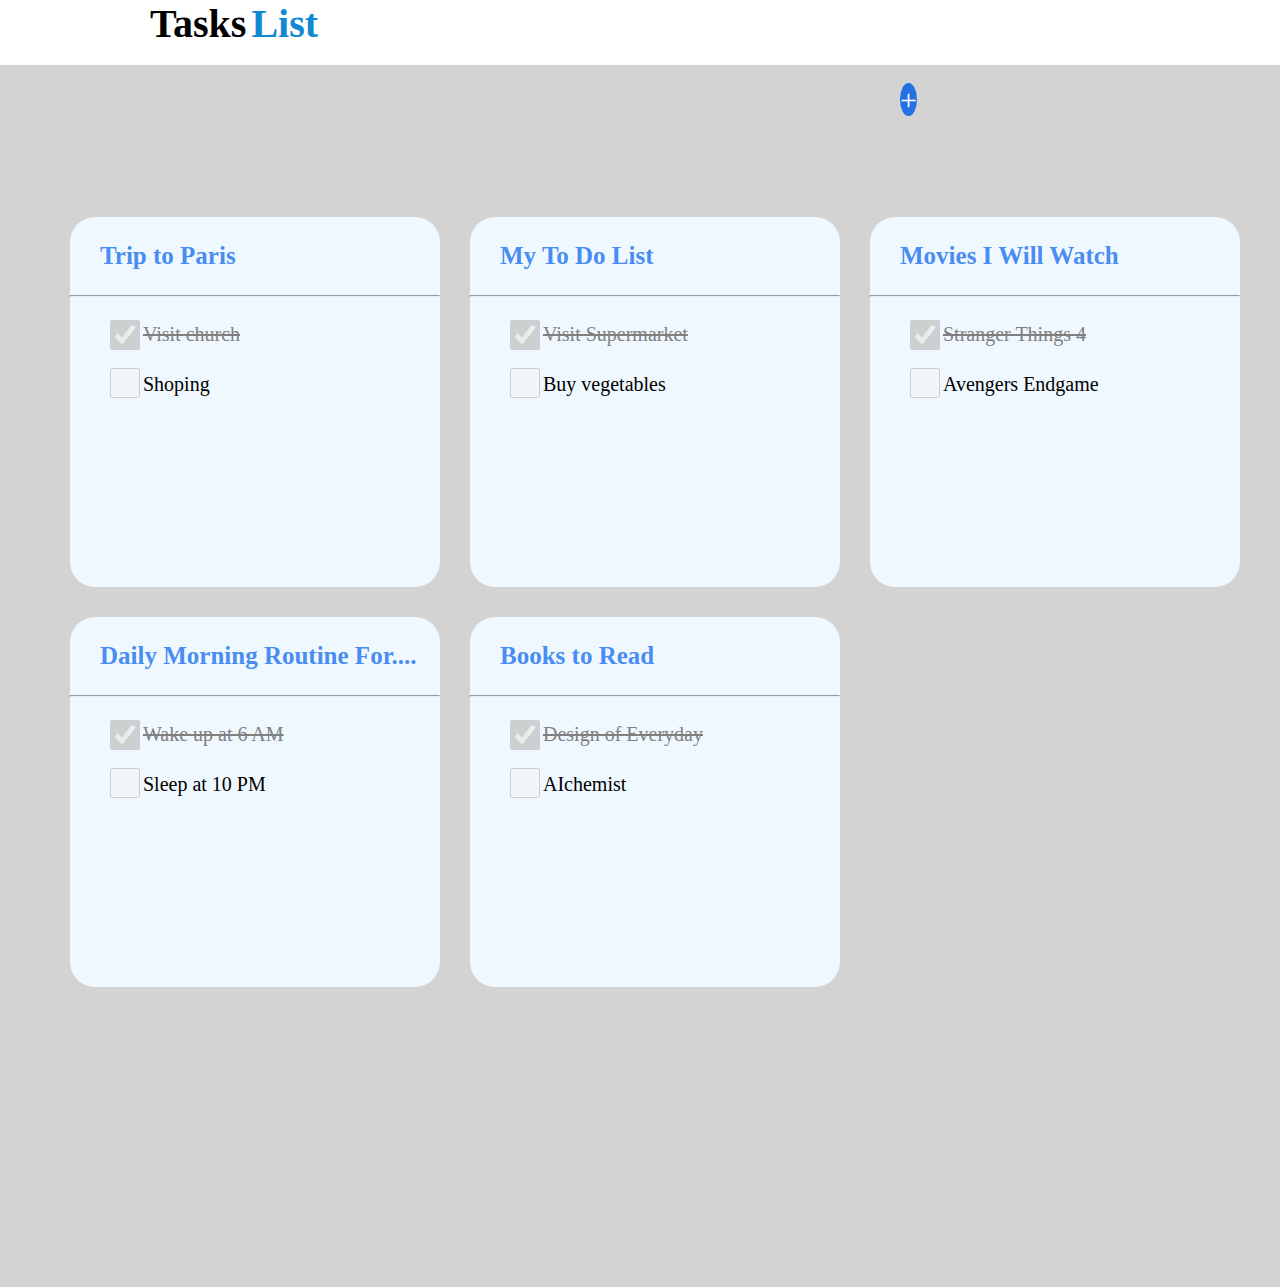
<file: index.html>
<!DOCTYPE html>
<html lang="en">
<head>
    <meta charset="UTF-8">
    <meta http-equiv="X-UA-Compatible" content="IE=edge">
    <meta name="viewport" content="width=device-width, initial-scale=1.0">
    <title>Document</title>
    <link rel="stylesheet" href="./style1.css" type="text/css"/>
   
</head>
<body>
    <div  class="one">
        <div class="two">Tasks</div>
        <div class="three">List</div>
    </div>
    <br>
    
    <div class="four">   
        <br>  
         <div class="v1">
            <a href="./index1.html" class="dot">
            +</a></div>
            
        
    
    <div class="main1">
        <div class="seven" ><a href="./index2.html" class="abb1">
            <p class="eight">Trip to Paris</p></a><hr/>
            <div class="f1">
        <input type="checkbox"  class="ten" checked disabled><span class="nine">Visit church </span></div>
        <div class="f1"><input type="checkbox"  class="ten"  disabled><span class="eleven">Shoping </span></div>
    </div>
        

        <div class="seven"><p class="eight">My To Do List</p>
        <hr/><div class="f1"><input type="checkbox"  class="ten" checked disabled><span class="nine">Visit Supermarket</span></div>
        <div class="f1"><input type="checkbox"  class="ten"  disabled><span class="eleven">Buy vegetables </span></div>
    </div>

        <div class="seven"><p class="eight">Movies I Will Watch</p><hr/><div class="f1"><input type="checkbox"  class="ten" checked disabled><span class="nine">Stranger Things 4 </span></div>
        <div class="f1"><input type="checkbox"  class="ten"  disabled><span class="eleven">Avengers Endgame </span></div>
    </div>

        <div class="seven"><p class="eight">Daily Morning Routine For....</p><hr/><div class="f1"><input type="checkbox"  class="ten" checked disabled><span class="nine">Wake up at 6 AM</span></div>
        <div class="f1"><input type="checkbox"  class="ten"  disabled><span class="eleven">Sleep at 10 PM </span></div>
    </div>

    <div class="seven"><p class="eight">Books to Read</p><hr/><div class="f1"><input type="checkbox"  class="ten" checked disabled><span class="nine">Design of Everyday</span></div>
    <div class="f1"><input type="checkbox"  class="ten"  disabled><span class="eleven">AIchemist</span></div> 
        </div>
    </div>
    </div>
</body>
</html>
</file>
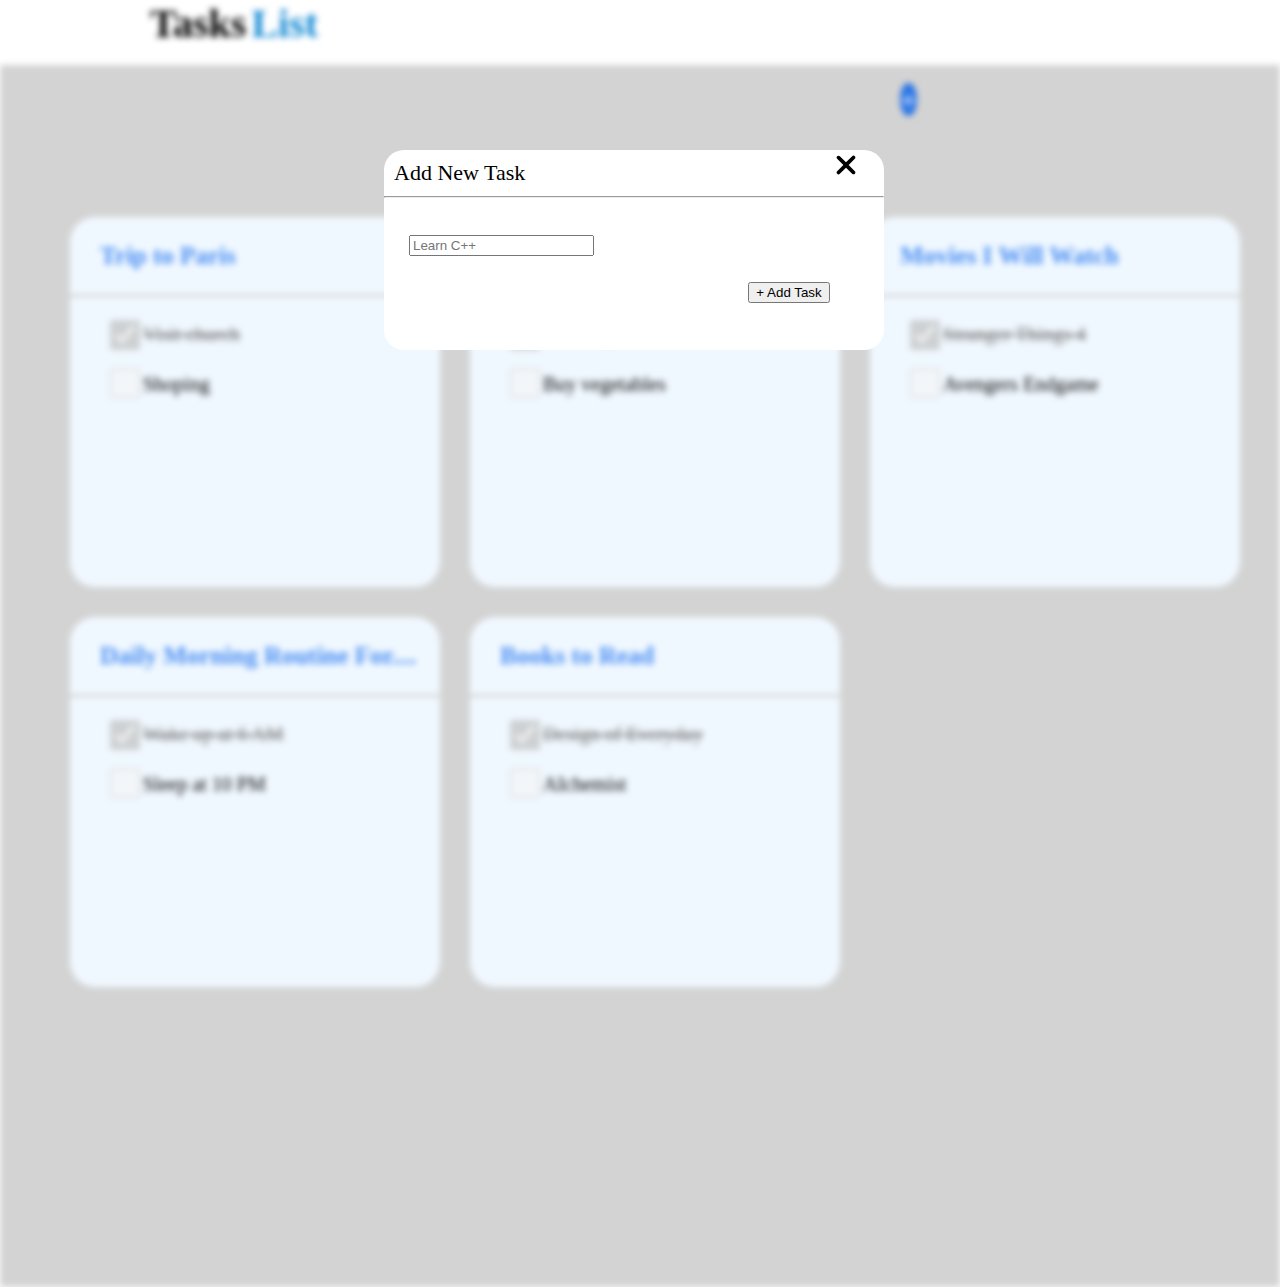
<file: index1.html>
<!DOCTYPE html>
<html lang="en">
<head>
    <meta charset="UTF-8">
    <meta http-equiv="X-UA-Compatible" content="IE=edge">
    <meta name="viewport" content="width=device-width, initial-scale=1.0">
    <title>Document</title>
    <link rel="stylesheet" href="./style1.css">
</head>
<body>
    <div class="set1">
    
        <div  class="one">
            <div class="two">Tasks</div>
            <div class="three">List</div>
        </div>
        <br>
        
        <div class="four">   
            <br>  
             <div class="v1">
                <a href="./index1.html" class="dot">
                +</a></div>
                
            
        
        <div class="main1">
            <div class="seven" ><a href="./index2.html" class="abb1">
                <p class="eight">Trip to Paris</p></a><hr/>
                <div class="f1">
            <input type="checkbox"  class="ten" checked disabled><span class="nine">Visit church </span></div>
            <div class="f1"><input type="checkbox"  class="ten"  disabled><span class="eleven">Shoping </span></div>
        </div>
            
    
            <div class="seven"><p class="eight">My To Do List</p>
            <hr/><div class="f1"><input type="checkbox"  class="ten" checked disabled><span class="nine">Visit Supermarket</span></div>
            <div class="f1"><input type="checkbox"  class="ten"  disabled><span class="eleven">Buy vegetables </span></div>
        </div>
    
            <div class="seven"><p class="eight">Movies I Will Watch</p><hr/><div class="f1"><input type="checkbox"  class="ten" checked disabled><span class="nine">Stranger Things 4 </span></div>
            <div class="f1"><input type="checkbox"  class="ten"  disabled><span class="eleven">Avengers Endgame </span></div>
        </div>
    
            <div class="seven"><p class="eight">Daily Morning Routine For....</p><hr/><div class="f1"><input type="checkbox"  class="ten" checked disabled><span class="nine">Wake up at 6 AM</span></div>
            <div class="f1"><input type="checkbox"  class="ten"  disabled><span class="eleven">Sleep at 10 PM </span></div>
        </div>
    
        <div class="seven"><p class="eight">Books to Read</p><hr/><div class="f1"><input type="checkbox"  class="ten" checked disabled><span class="nine">Design of Everyday</span></div>
        <div class="f1"><input type="checkbox"  class="ten"  disabled><span class="eleven">AIchemist</span></div> 
            </div>
        </div>
        </div>
</div>
    <div class="addtask">
        <span class="add1">Add New Task </span><span class="sym"><a href="./index.html"><img src="./xmark.svg" height="30px" width="30px" /></a>
       </span>
        <hr/>
        <br>
        <div class="add2">
            <input type="text" placeholder="Learn C++"/>
        </div>
        <div class="add3"><a href="./index.html"><button type="button" > + Add Task</button></a></div>
    </div>
     
    
</body>
</html>
</file>
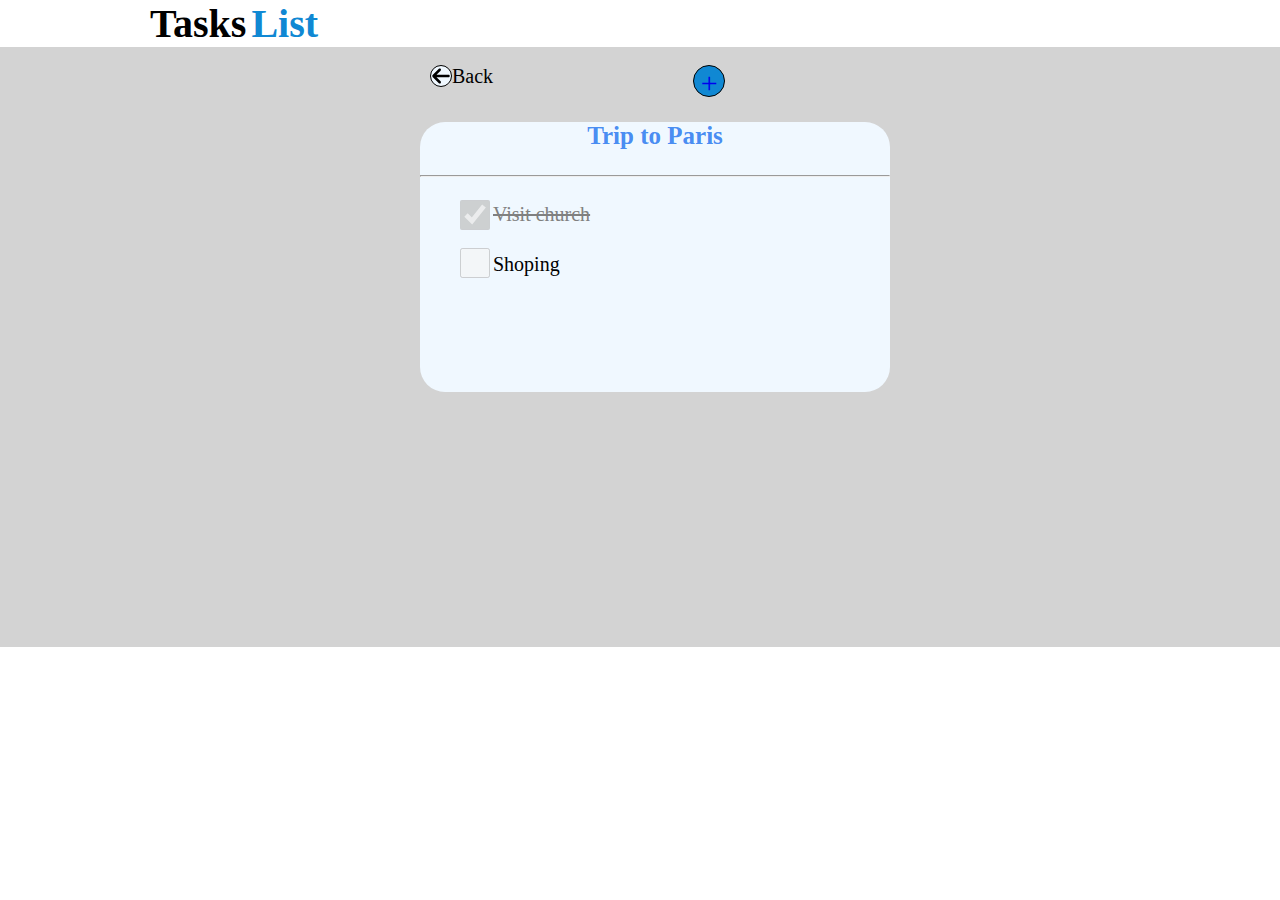
<file: index2.html>
<!DOCTYPE html>
<html lang="en">
<head>
    <meta charset="UTF-8">
    <meta http-equiv="X-UA-Compatible" content="IE=edge">
    <meta name="viewport" content="width=device-width, initial-scale=1.0">
    <title>Document</title>
    <link rel="stylesheet" href="./style1.css" type="text/css"/>
</head>
<body>
    <div  class="one">
        <div class="two">Tasks</div>
        <div class="three">List</div>
    </div>
    <div class="four1">   
        <br>
         
        
        <div class="ok1">
            <div><a href="./index.html" ><img src="./left.svg" class="img1"/></a></div>
            <div class="add5">Back</div>
        <div class="dot1"> <a href="./index3.html" class="z1">   
        +</a></div>
            
            <!-- <div class="five1">Add New Task</div> -->
        
        </div>
        
     
   
    <div class="seven1">
        
        <p class="eight1">Trip to Paris</p><hr/>
        <div class="f1">
    <input type="checkbox"  class="ten" checked disabled><span class="nine">Visit church </span></div>
    <div class="f1"><input type="checkbox"  class="ten"  disabled><span class="eleven">Shoping </span></div> 
</div> 
</div>


</body>
</html>
</file>
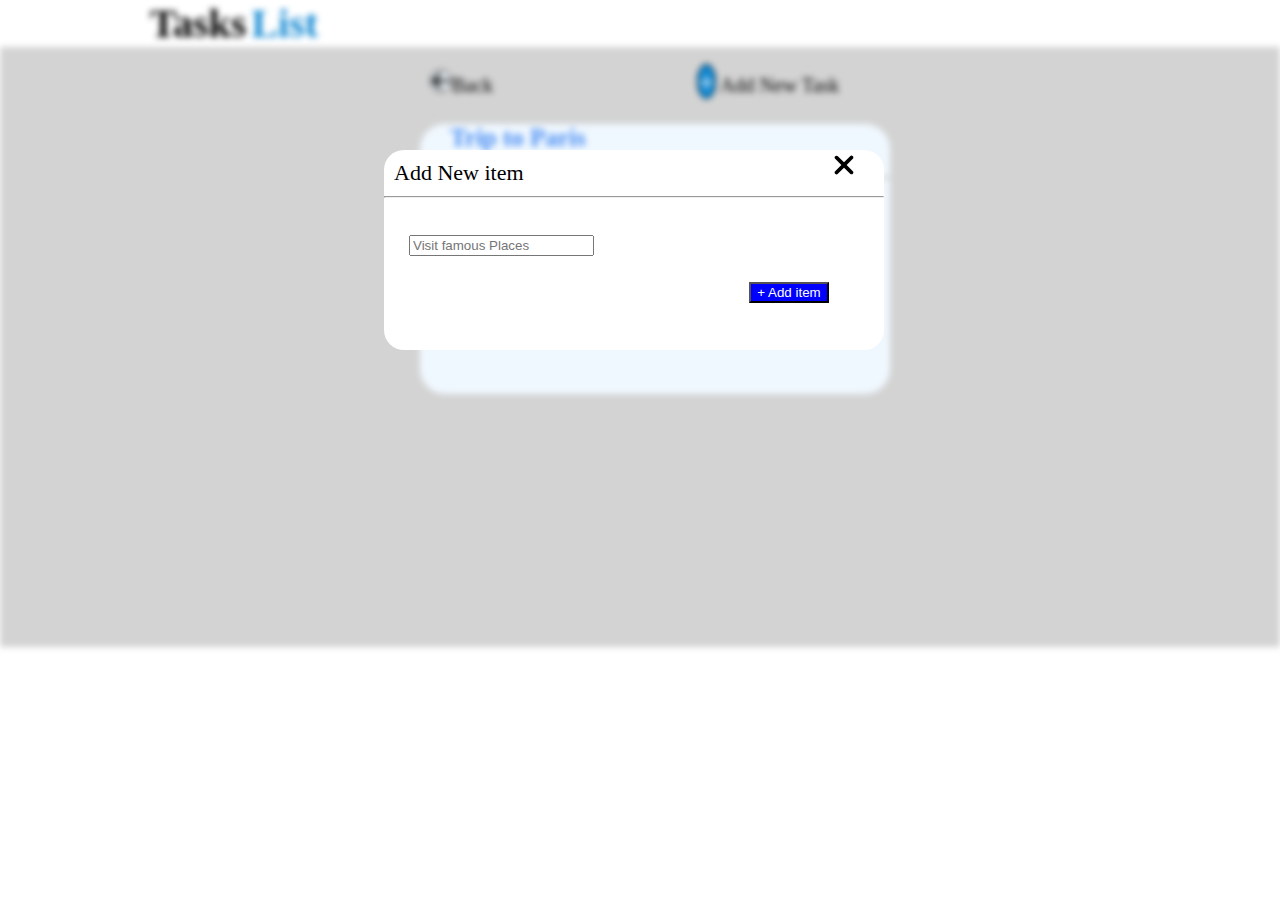
<file: index3.html>
<!DOCTYPE html>
<html lang="en">
<head>
    <meta charset="UTF-8">
    <meta http-equiv="X-UA-Compatible" content="IE=edge">
    <meta name="viewport" content="width=device-width, initial-scale=1.0">
    <title>Document</title>
    <link rel="stylesheet" href="./style1.css" type="text/css"/>
</head>
<body>
    <div class="set1">
    <div  class="one">
        <div class="two">Tasks</div>
        <div class="three">List</div>
    </div>
    <div class="four1">   
        <br>
         
        
        <div class="add4"><a href="./index.html" ><img src="./left.svg" class="img1"/></a><span class="add5">Back</span>
            <span class="dot1">+</span></a>
            <span class="five1">Add New Task</span>
        
        </div>
        
     
   
    <div class="seven1">
        <p class="eight">Trip to Paris</p><hr/>
        <div class="f1">
    <input type="checkbox"  class="ten" checked disabled><span class="nine">Visit church </span></div>
    <div class="f1"><input type="checkbox"  class="ten"  disabled><span class="eleven">Shoping </span></div> 
</div> 

</div></div>
<div class="addtask">
    <span class="add1">Add New item </span><span class="sym"><a href="./index2.html"><img src="./xmark.svg" height="30px" width="30px" /></a>
   </span>
    <hr/>
    <br>
    <div class="add2"><input type="text" placeholder="Visit famous Places"/>
    </div>
    <div class="add3"><a href="./index.html"><button type="button" class="g1">+ Add item</button> </a></div>
</div>
</body>
</html>
</file>
<file: style1.css>
.abb1{
    text-decoration: none;
    
}
body{
    margin: 0px;
    padding: 0px;
}
.eight1{
    
    font-size: 25px;
    font-weight: bolder;
    text-align: center;
    color: rgba(57, 131, 241, 0.932);
}

.add3{
    width: 150px;
    height: 30px;
    
    color: white;
    text-align: center;
    border-radius: 3px;
    padding-top: 4px;
    margin-top: 20px;
    margin-left: 330px;
}
.g1{
    background-color: blue;
    color: white;
}
.ll{
    text-decoration: none;
}
.sym{
    margin-top:15px ;
   
} 
.add2{
    height: 20px;
    width: 460px;
   
  
   /* padding-left: 10px; */
   /* background-color: whitesmoke; */
   margin-left: 20px;
   font-size: 12px;
  padding-left: 5px;
  padding-top: 4px;
}
.button{
    background-color: blue;
    color: white;
}
.add1{
    font-size: 22px;
    margin-left: 10px;
    margin-top: 10px;
    margin-right: 300px;
}
.addtask{
    width: 500px;
    height: 200px;
    /* border: 1px solid red; */
    border-radius: 20px;
    
    background-color:white;
    position: absolute;
    left: 30%;
    top: 150px;
    font-size: 20px;
   
    
    
}
.set1{
    filter:blur(3px) ;
   
}

.f1{
    display: flex;
}

.nine{
    font-size: 20px;
    color: grey;
    text-decoration:line-through;
    margin-top:18px ;
}
.eleven{
    font-size: 20px;
    padding-top: 20px;
    
}
.ten{
    margin-left: 40px;
    margin-top: 15px;
}

input.ten{
    width: 30px;
    height: 30px;
}



.eight{
    font-size: 25px;
    font-weight: bolder;
    padding-left: 30px;
    color: rgba(57, 131, 241, 0.932);
}
.main1{
    width: auto;
    height: 100%;
    display: flex;
    flex-wrap: wrap;
    gap: 30px;
    margin-left: 70px;
    
    margin-top: 100px;
    padding-bottom: 300px;
   
}

.seven{
    height: 370px;
    width: 370px;
    background-color: aliceblue;
    border-radius: 25px;
}
.v1{
    margin-left: 900px;
}
.dot
{
    height: 35px;
    width: 35px;
    background-color: rgb(36, 113, 230);
    border-radius: 50%; 
    color: white;
    font-size: 30px;
    text-align: center;
    
    text-decoration: none;
}

.five{
   

    
    font-size: 25px;
    font-weight: bold;
    margin-top: 5px;
    margin-left: 10px;
    /* margin-left: 1000px; */
    
    
    
}
.six{
    display: flex;
}
.four{
    background-color: lightgrey;
    height:auto;
    width: auto;
    
    
    
}


.one{
    display: flex;
}
.two{
font-size:40px;
font-weight: bolder;
padding-left: 150px;



}
.three{
    font-size: 40px;
    font-weight: bolder;
    margin-left: 5px;

    color: rgb(16, 136, 211);
}
.img1{
    height: 20px;
    width: 20px;
    background-color: aliceblue;
    border: 1px solid black;
    border-radius: 50%;
    margin-left: 430px;
}

.add5{
    
  
    font-size: 20px;
    
} 
.ok1{
    display: flex;
}
.dot1{
    height: 30px;
    width: 30px;
    margin-left: 200px;
    border-radius: 50%;
    border: 1px solid black;
    background-color:rgb(16, 136, 211); 
    font-size: 30px;
    text-align: center;
    color: white;
    text-decoration: none;
}
.z1{
    text-decoration: none;
}
.five1{
    font-size:20px ;
    padding-top: 5px;
    
}
sp1{
   margin-left: 500px;
}
.four1{
   
    height:600px;
    width: 100%;
    background-color: lightgrey;
    
    
    
}
.seven1{
    height: 270px;
    width: 470px;
    background-color: aliceblue;
    border-radius: 25px;
    margin-left: 420px;
}
@media only screen and (min-width:300px) and (max-width:450px){
    .one{
        display: flex;
    }
    .two{
    font-size:20px;
    font-weight: bolder;
    padding-left: 30px;
    
    
    
    }
    .three{
        font-size: 20px;
        font-weight: bolder;
        margin-left: 3px;
    
        color: rgb(16, 136, 211);
    }
    .ok1{
        display: flex;
        margin: 11%;
    }
    .v1{
        margin-left: 50%;
    }
    .dot
    {
        height: 35px;
        width: 35px;
        background-color: rgb(36, 113, 230);
        border-radius: 50%; 
        color: white;
        font-size: 30px;
        text-align: center;
        
        text-decoration: none;
    }
    .main1{
        width: auto;
        height: auto;
       
        /* flex-wrap: wrap; */
        
        margin-left: auto;
        
        margin-top: 30px;
        
       
    }
    .seven{
        height: 220px;
        width: 280px;
        background-color: aliceblue;
        border-radius: 15px;
        margin: auto;
        
    }
    .addtask{
        width: 240px;
        height: 150px;
        /* border: 1px solid red; */
        border-radius: 20px;
        position: absolute;
        background-color:white;
        
       
        left: 10%;
       
       top: 150px;
        font-size: 15px;
        
       
        
        
    }
    .add1{
        font-size: 20px;
        margin-left: 10px;
        margin-top: 10px;
         margin-right: 75px; 
    }
    .add2{
        height: 20px;
        width: 80%;
       
      
       /* padding-left: 10px; */
       /* background-color: whitesmoke; */
       margin-left: 20px;
       font-size: 12px;
      padding-left: 5px;
      padding-top: 4px;
    }
    .add3{
        width: 50%;
        height: 30px;
        
        color: white;
        text-align: center;
        border-radius: 3px;
        padding-top: 4px;
        margin-top: 20px;
        margin-left: 100px;
    }
    .four1{
   
        height:500px;
       width: auto;
        background-color: lightgrey;
        
        
        
    }
    .img1{
        height: 20px;
        width: 20px;
        background-color: aliceblue;
        border: 1px solid black;
        border-radius: 50%;
        
        margin-left:10%;
    }
    .add5{
    
  
        font-size: 20px;
        margin-left: 3%;
        
    } 
    .button{
        background-color: blue;
        color: white;
    }
    .dot1{
        height: 30px;
        width: 30px;
        margin-left: 150px;
        border-radius: 50%;
        border: 1px solid black;
        background-color:rgb(16, 136, 211); 
        font-size: 30px;
        text-align: center;
        color: white;
    }
    .seven1{
        height: 170px;
        width: 280px;
        background-color: aliceblue;
        border-radius: 25px;
        margin: auto;
    }
}
</file>
